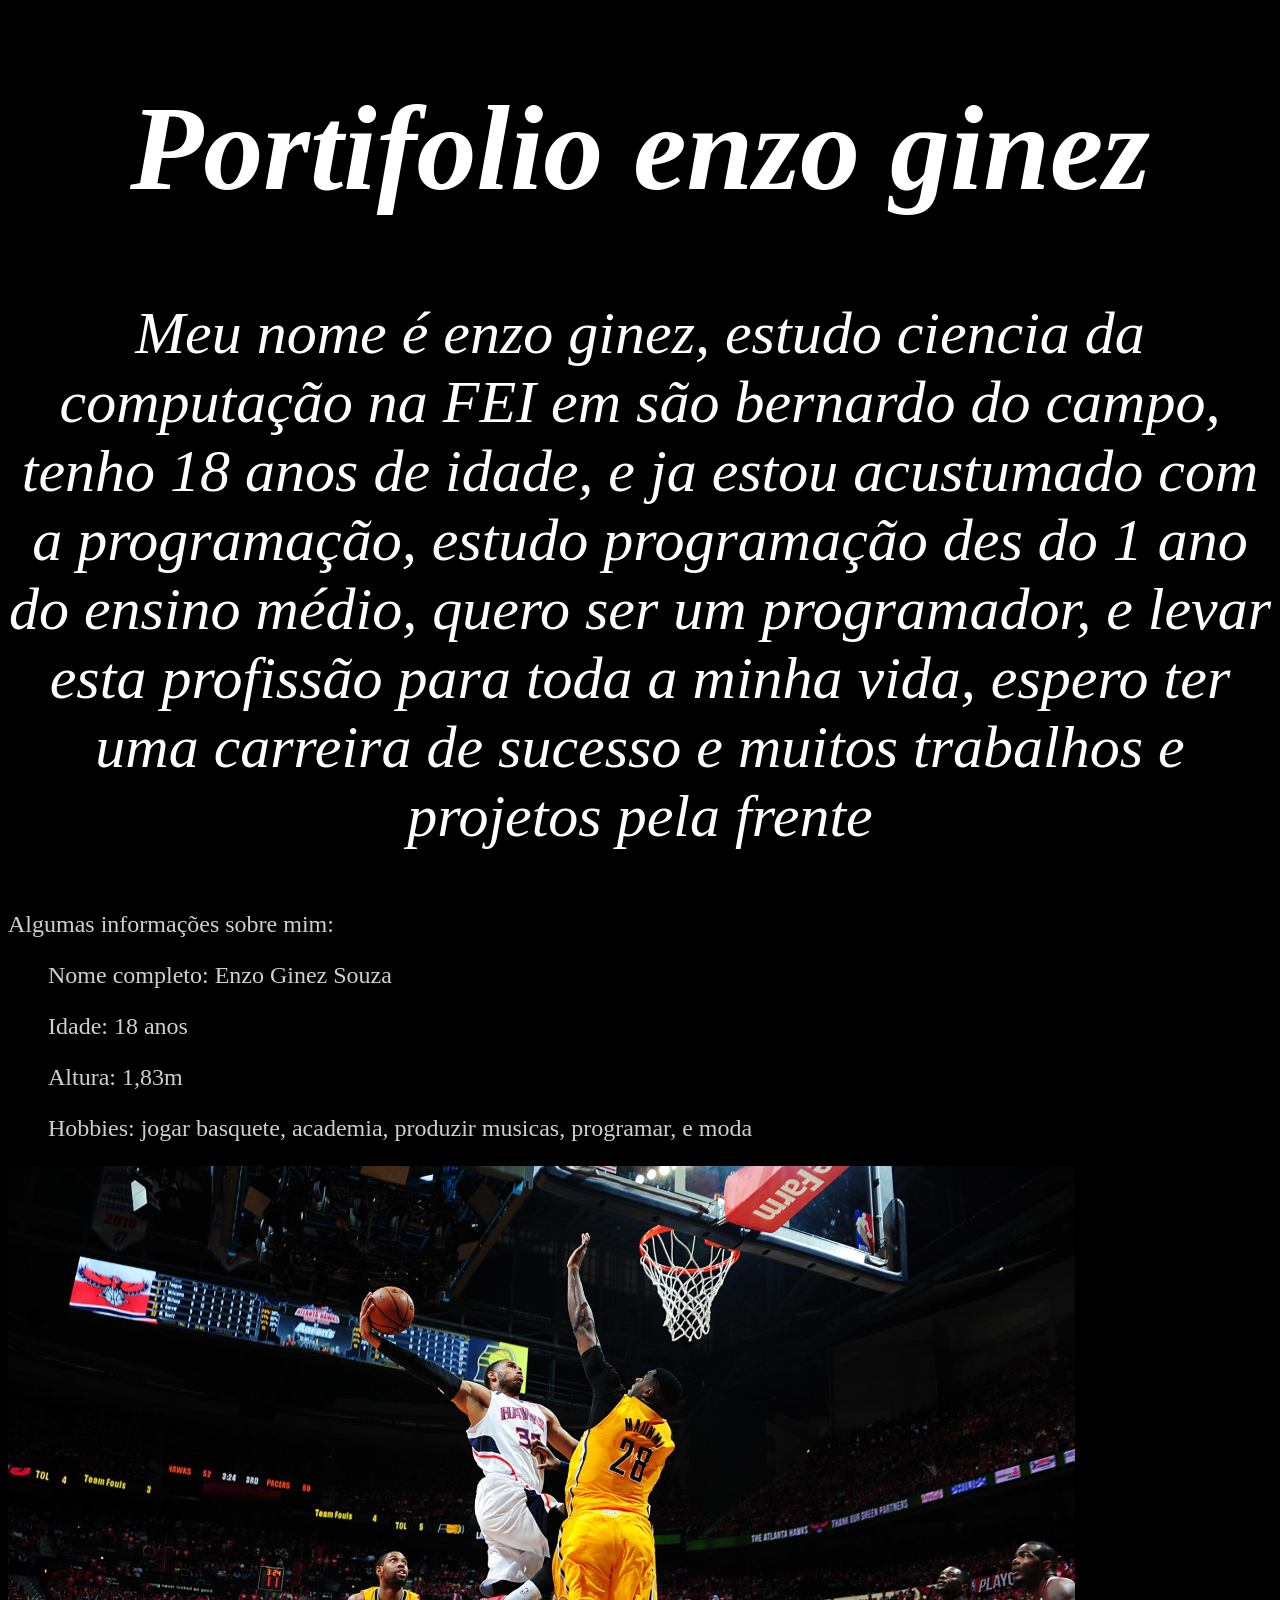
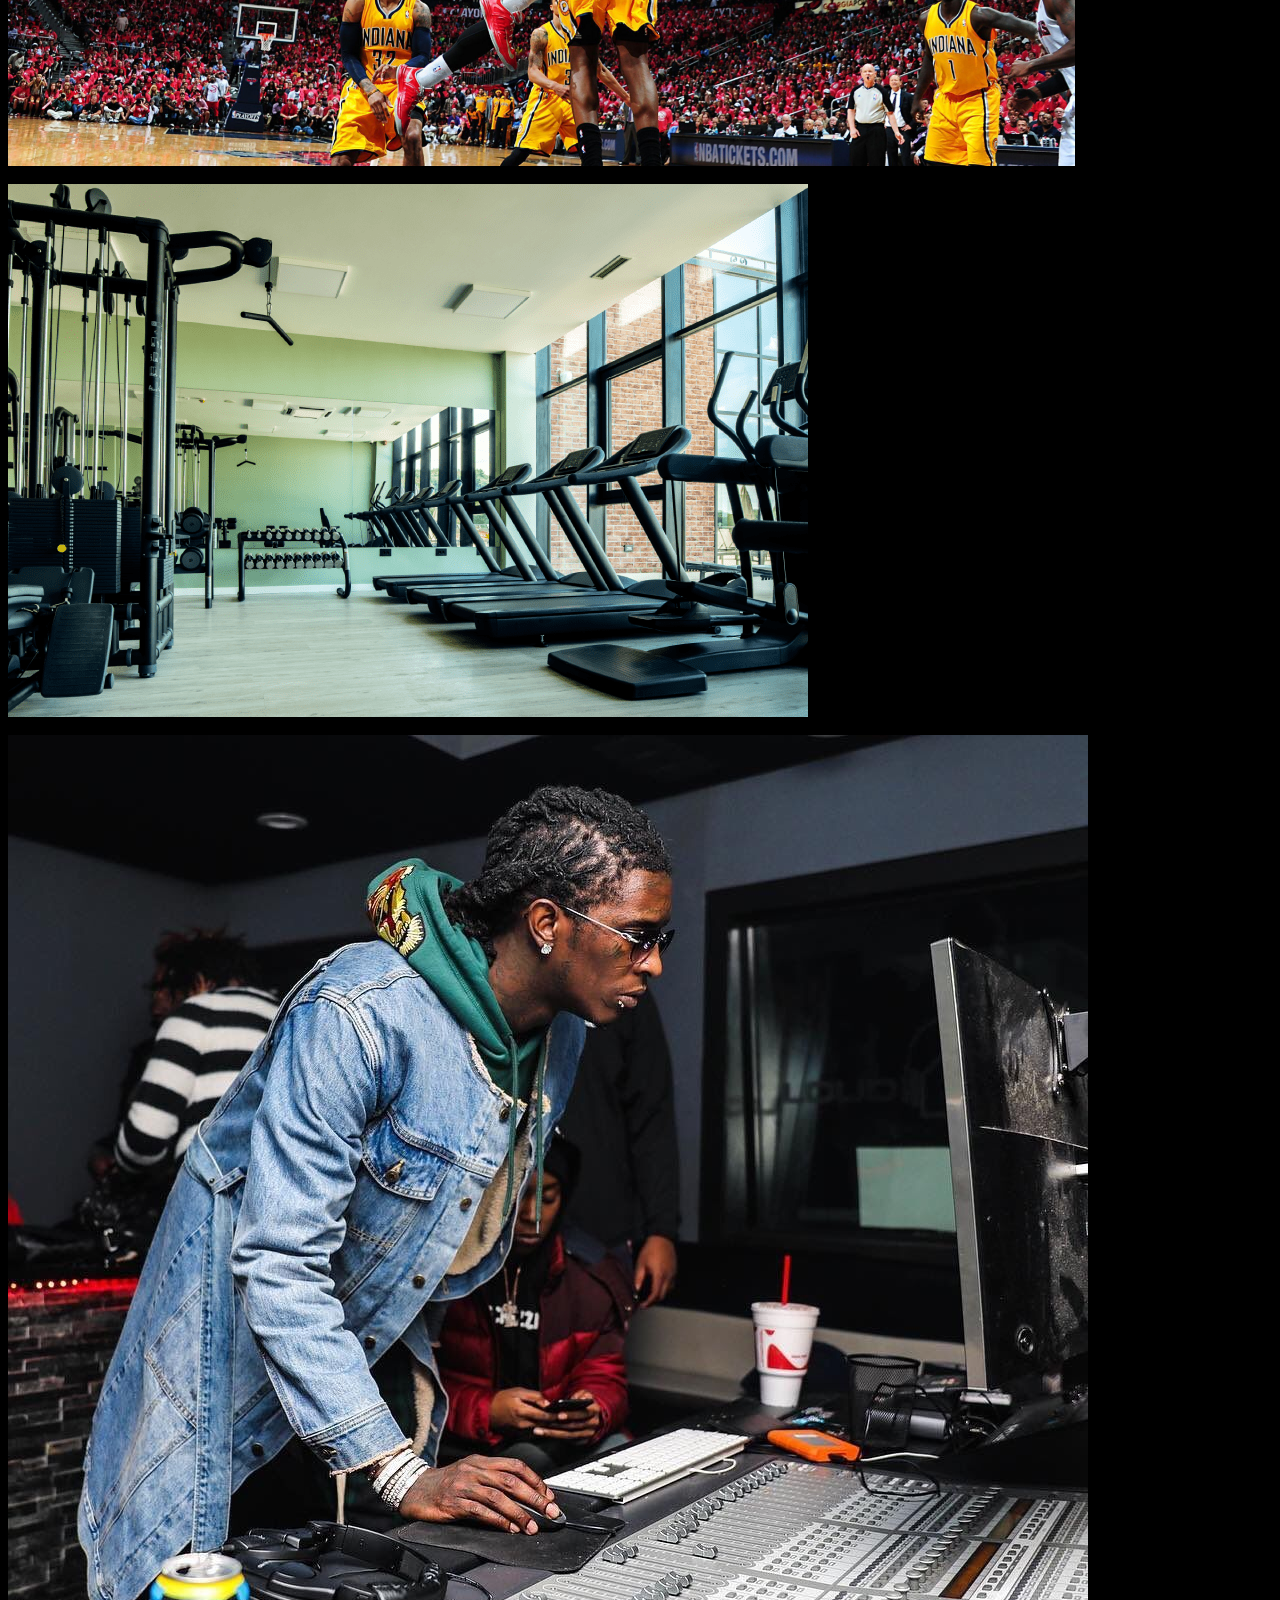
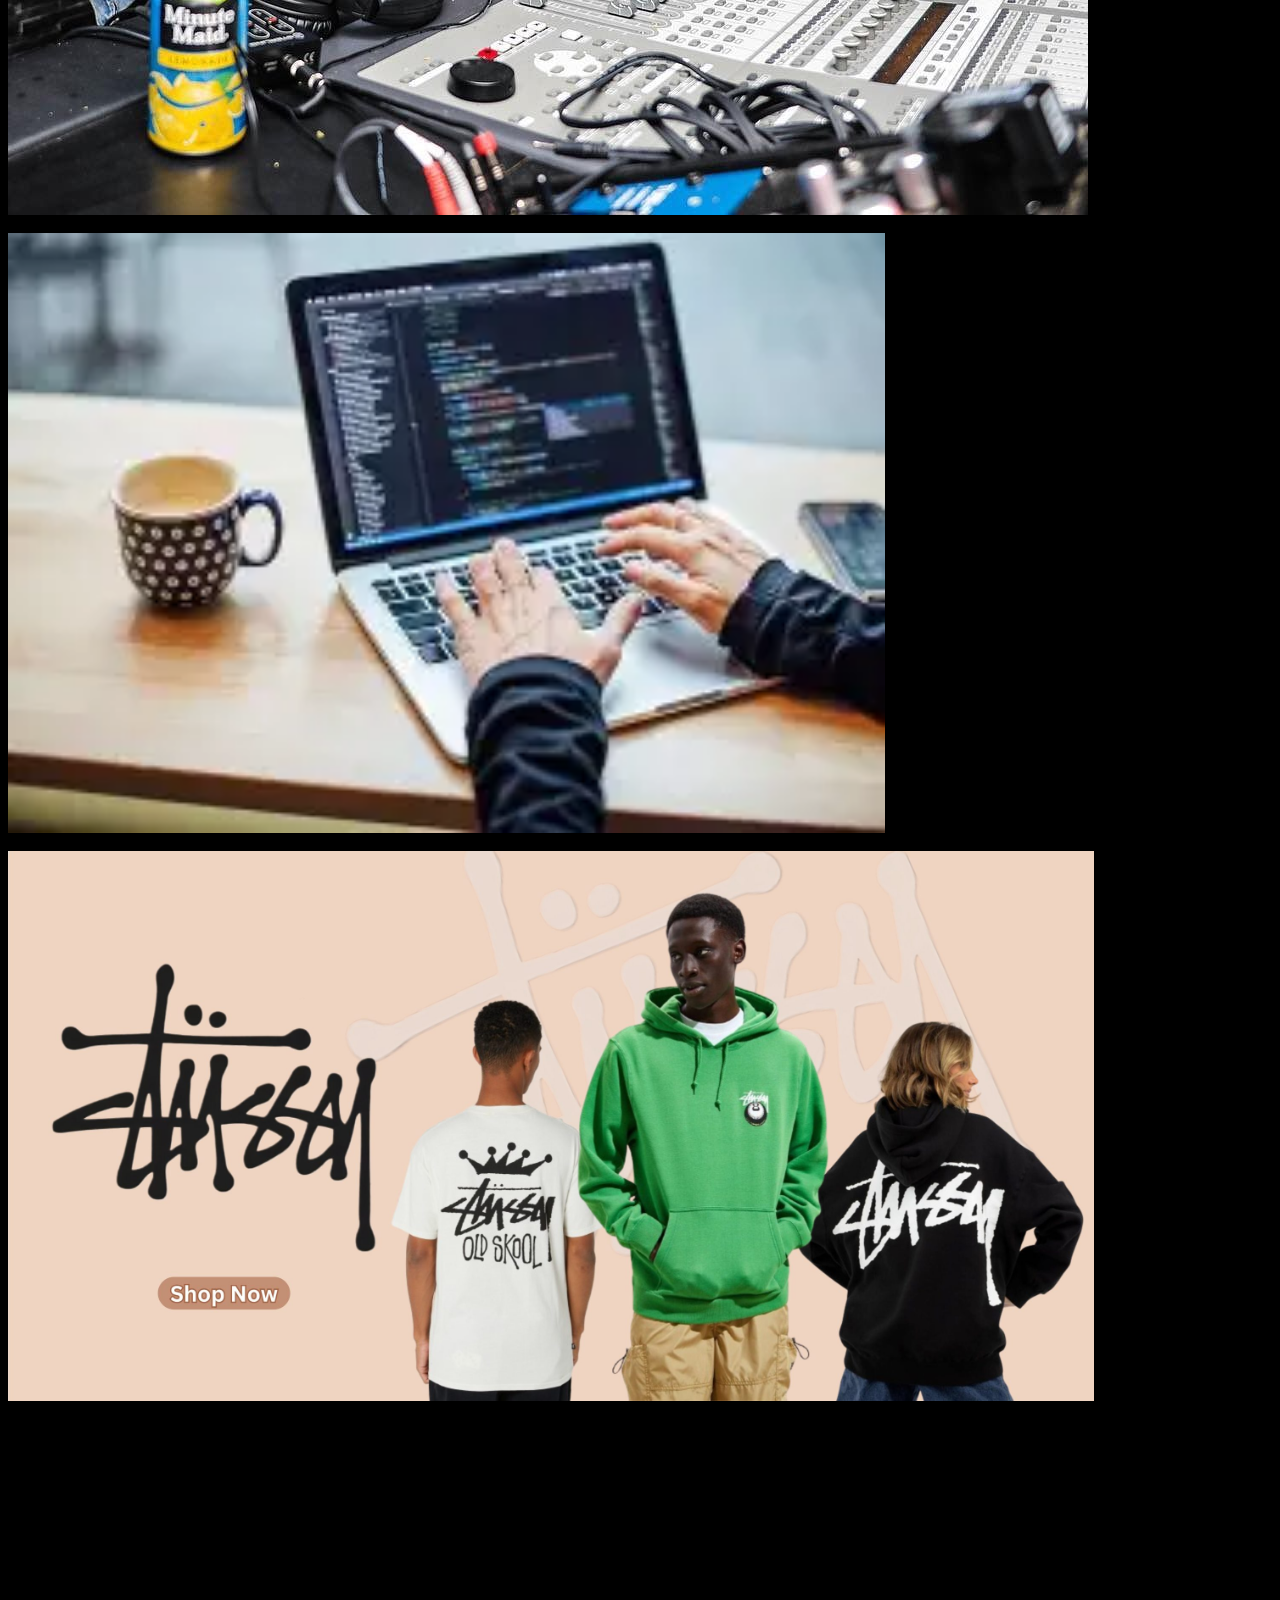
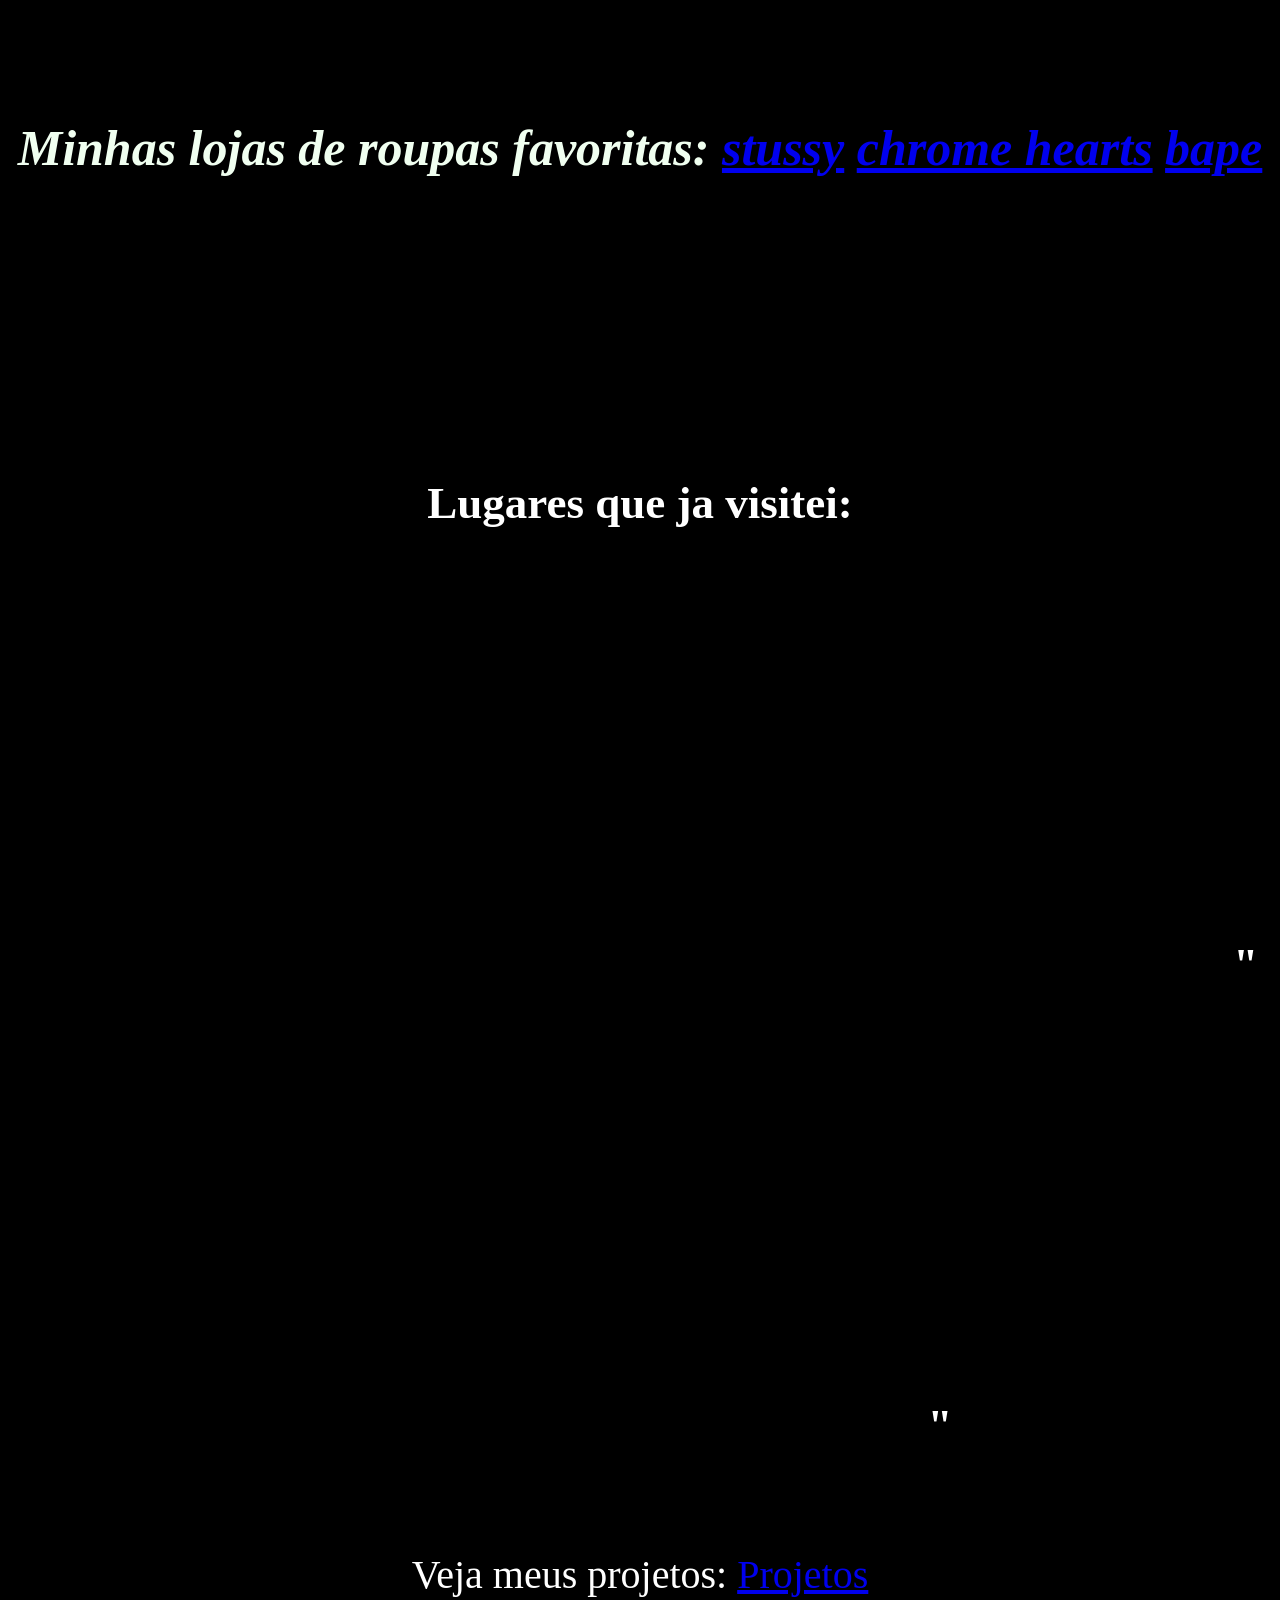
<file: Exercicio/index.html>
<!DOCTYPE html>
<html lang="en">

<head>
    <meta charset="UTF-8">
    <meta name="viewport" content="width=device-width, initial-scale=1.0">
    <title>Portifólio</title>

    <link rel="stylesheet" href="style.css">

</head>

<body class="Eve">

    <div class="title">
        <h1>
            Portifolio enzo ginez
        </h1>
        <p>Meu nome é enzo ginez, estudo ciencia da computação na FEI em são bernardo do campo, tenho 18 anos de idade,
            e ja
            estou acustumado com a programação, estudo programação des do 1 ano do ensino médio,
            quero ser um programador, e levar esta profissão para toda a minha vida, espero ter uma carreira de sucesso
            e
            muitos trabalhos e projetos pela frente
        </p>
    </div>

    <div class="bio">
        <p>
            Algumas informações sobre mim:
        <ul>Nome completo: Enzo Ginez Souza</ul>
        <ul>Idade: 18 anos</ul>
        <ul>Altura: 1,83m</ul>
        <ul>Hobbies: jogar basquete, academia, produzir musicas, programar, e moda<ul>
        </p>

    </div>

    <img src="wp1827516.jpg" alt="" height="600"><br>
    <img src="layout-academia-musculacao.png"><br>
    <img src="5872bd64bc708441fbc6a215c2da907d.jpg"><br>
    <img src="OIP.webp" height="600"><br>
    <img src="stussyss-banenr-scaled.jpg" height="550"><br>

    <h2 class="links">
        Minhas lojas de roupas favoritas:
        <a href="https://www.stussy.com/">stussy</a>

        <a href="https://www.chromehearts.com/"> chrome hearts</a>

        <a href="https://int.bape.com/"> bape </a>

    </h2>

    <h3>
        Lugares que ja visitei:<br>
        <iframe
            src="https://www.google.com/maps/embed?pb=!1m18!1m12!1m3!1d184552.67409219238!2d-79.54286327146119!3d43.718122807270774!2m3!1f0!2f0!3f0!3m2!1i1024!2i768!4f13.1!3m3!1m2!1s0x89d4cb90d7c63ba5%3A0x323555502ab4c477!2zVG9yb250bywgT04sIENhbmFkw6E!5e0!3m2!1spt-BR!2sbr!4v1770858119330!5m2!1spt-BR!2sbr"
            width="600" height="450" style="border:0;" allowfullscreen="" loading="lazy"
            referrerpolicy="no-referrer-when-downgrade"></iframe>
        <iframe
            src="https://www.google.com/maps/embed?pb=!1m18!1m12!1m3!1d16258048.606604142!2d-85.00523167275956!3d5.820303997742202!2m3!1f0!2f0!3f0!3m2!1i1024!2i768!4f13.1!3m3!1m2!1s0x8e15a43aae1594a3%3A0x9a0d9a04eff2a340!2zQ29sw7RtYmlh!5e0!3m2!1spt-BR!2sbr!4v1770858286078!5m2!1spt-BR!2sbr"
            width="600" height="450" style="border:0;" allowfullscreen="" loading="lazy"
            referrerpolicy="no-referrer-when-downgrade"></iframe>"
        <iframe
            src="https://www.google.com/maps/embed?pb=!1m18!1m12!1m3!1d12101.059811220339!2d-74.1901167752089!3d40.69016204234799!2m3!1f0!2f0!3f0!3m2!1i1024!2i768!4f13.1!3m3!1m2!1s0x89c252e1c5ec0cef%3A0xb3f3b437c5d7f286!2sAeroporto%20Internacional%20de%20Newark!5e0!3m2!1spt-BR!2sbr!4v1770858344317!5m2!1spt-BR!2sbr"
            width="600" height="450" style="border:0;" allowfullscreen="" loading="lazy"
            referrerpolicy="no-referrer-when-downgrade"></iframe>"
    </h3>

<div class="projetos">
    <P>
        Veja meus projetos: 
        <a href="projects.html">Projetos</a>
    </P>
</div>
</body>

</html>
</file>
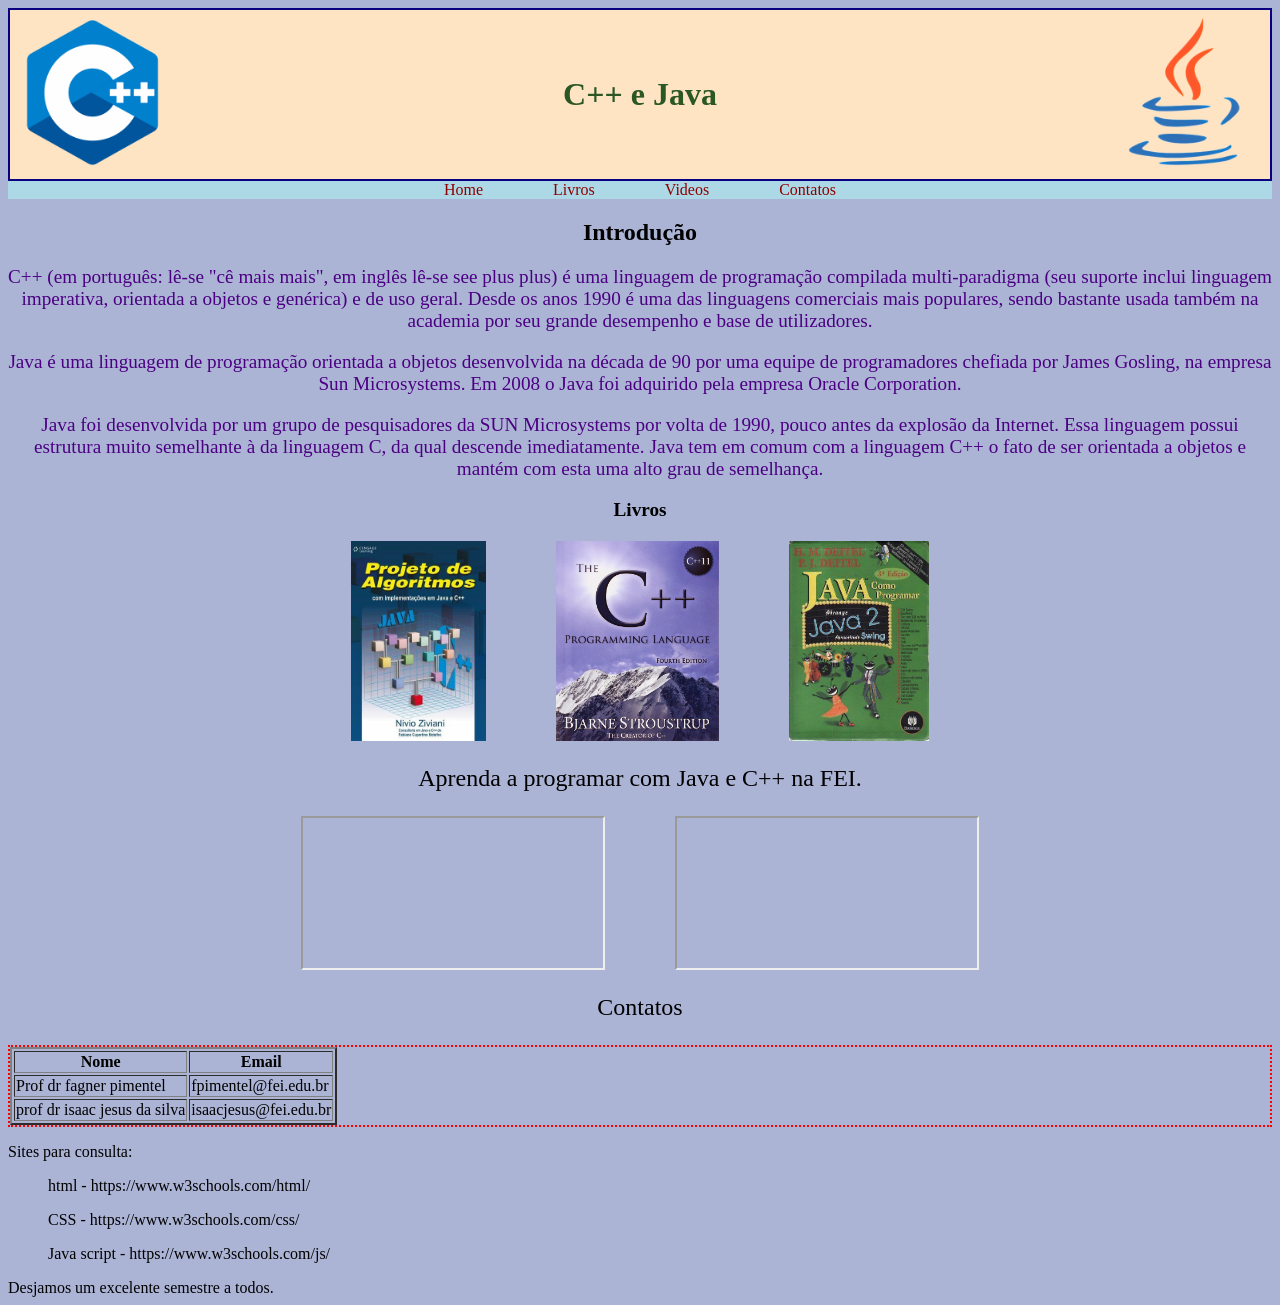
<file: LAB 3/index.html>
<!DOCTYPE html>
<html lang="en">

<head>
    <meta charset="UTF-8">
    <meta name="viewport" content="width=device-width, initial-scale=1.0">
    <title>Document</title>
    <link rel="stylesheet" href="style.css">
</head>

<body>

    <div class="title">
        <div>
        <img src="c++.png" height="165">
        </div>

        <div>
        <h1>
            C++ e Java
        </h1>
        </div>
        <div>
        <img src="java.png" height="165">
        </div>
    </div>

    <div class="homepages">
       <div>Home</div>
       <div>Livros</div>
       <div>Videos</div>
       <div>Contatos</div>
    </div>

    <h2>Introdução</h2>

    <div class="texto">
        <div>
           <p>C++ (em português: lê-se "cê mais mais", em inglês lê-se see plus plus) é uma linguagem de programação compilada multi-paradigma (seu suporte inclui linguagem imperativa, orientada a objetos e genérica) e de uso geral. Desde os anos 1990 é uma das linguagens comerciais mais populares, sendo bastante usada também na academia por seu grande desempenho e base de utilizadores.</p>
        </div>
        <div>
            <p>Java é uma linguagem de programação orientada a objetos desenvolvida na década de 90 por uma equipe de programadores chefiada por James Gosling, na empresa Sun Microsystems. Em 2008 o Java foi adquirido pela empresa Oracle Corporation. </p>
        </div>
        <div>
            <p>
            Java foi desenvolvida por um grupo de pesquisadores da SUN Microsystems por volta de 1990, pouco antes da explosão da Internet. Essa linguagem possui estrutura muito semelhante à da linguagem C, da qual descende imediatamente. Java tem em comum com a linguagem C++ o fato de ser orientada a objetos e mantém com esta uma alto grau de semelhança. 
        </p>
        </div>
    </div>

    <h3>Livros</h3>

    <div class="livros">
        <img src="book1.jpg" height="200">
        <img src="book2.jpg" height="200">
        <img src="book3.jpg" height="200">
    </div>
    <div class="aprenda">
    <p>Aprenda a programar com Java e C++ na FEI.</p>
</div>
    <div class="coisas">
       <iframe src=https://www.youtube.com/embed/4MHAOPxcnsQ></iframe>
       <iframe src="https://www.google.com/maps/embed?pb=!1m18!1m12!1m3!1d3652.648556785657!2d-46.581586585019195!3d-23.724241184602274!2m3!1f0!2f0!3f0!3m2!1i1024!2i768!4f13.1!3m3!1m2!1s0x94ce4158ef9c7c05%3A0x776b798985695f52!2sCentro%20Universit%C3%A1rio%20FEI%20-%20Campus%20S%C3%A3o%20Bernardo%20do%20Campo!5e0!3m2!1spt-BR!2sbr!4v1630280666216!5m2!1spt-BR!2sbr"></iframe>
    </div>

    <div class="C"><p>Contatos</p></div>
    
    
    
    <div class="tabela">
        
        <table border="2">
<tr>
    <th>Nome </th>
    <th>Email</th>
</tr>

<tr>

    <td>Prof dr fagner pimentel</td>
    <td>
     <a>fpimentel@fei.edu.br</a>
    </td>
</tr>

<tr>
    <td>prof dr isaac jesus da silva</td>
    <td>
       <a>isaacjesus@fei.edu.br</a>
    </td>
    </table>
    </div>

<div class="amarelo">
    <p>Sites para consulta:</p>
    <ul>html - https://www.w3schools.com/html/</ul>
    <ul>CSS - https://www.w3schools.com/css/</ul>
    <ul>Java script - https://www.w3schools.com/js/</ul>
</div>

<div>
    <a>Desjamos um excelente semestre a todos.</a>
</div>


































</body>

</html>
</file>
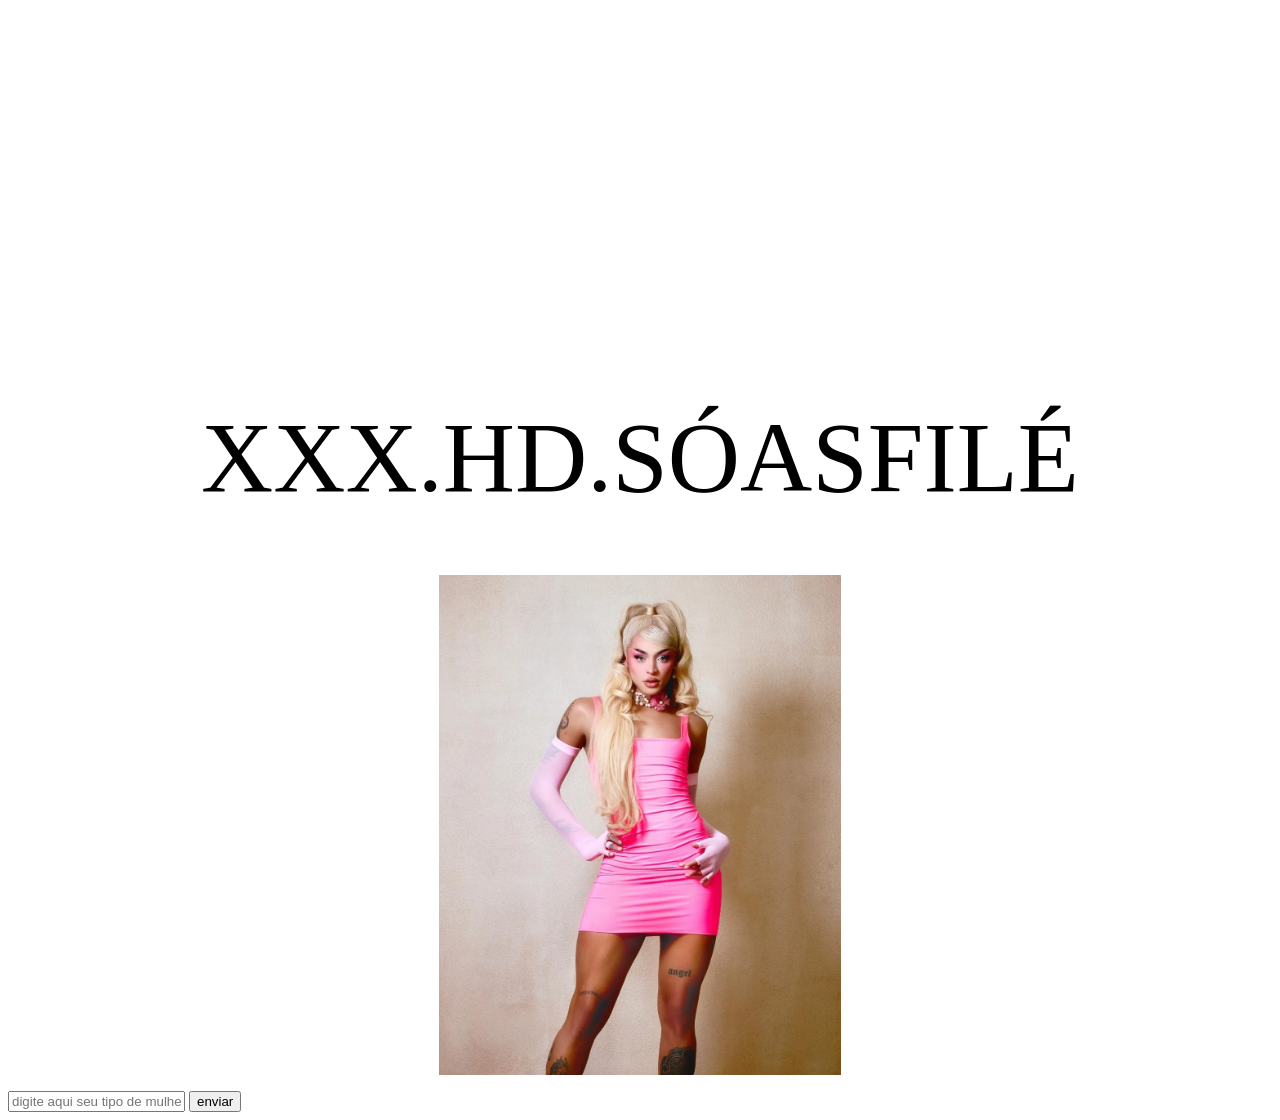
<file: LAB 4/index.html>
<!DOCTYPE html>
<html lang="en">
<head>
    <meta charset="UTF-8">
    <meta name="viewport" content="width=device-width, initial-scale=1.0">
    <title>Document</title>
    <link rel="stylesheet" href="style.css">
</head>
<body id="corpo">

  <div class="texto">

    <a>XXX.HD.SÓASFILÉ</a>
    
  </div>

  <div class="img">
    <img src="pablo.webp" height="500px">
  </div>

  <p id="id"></p>

  <input type="text" placeholder="digite aqui seu tipo de mulher:" id ="tipo">
  <input type="button" value="enviar" onclick="Alerta()">

    <script  src="arquivo.js" type="text/javascript"></script>
</body>
</html>
</file>
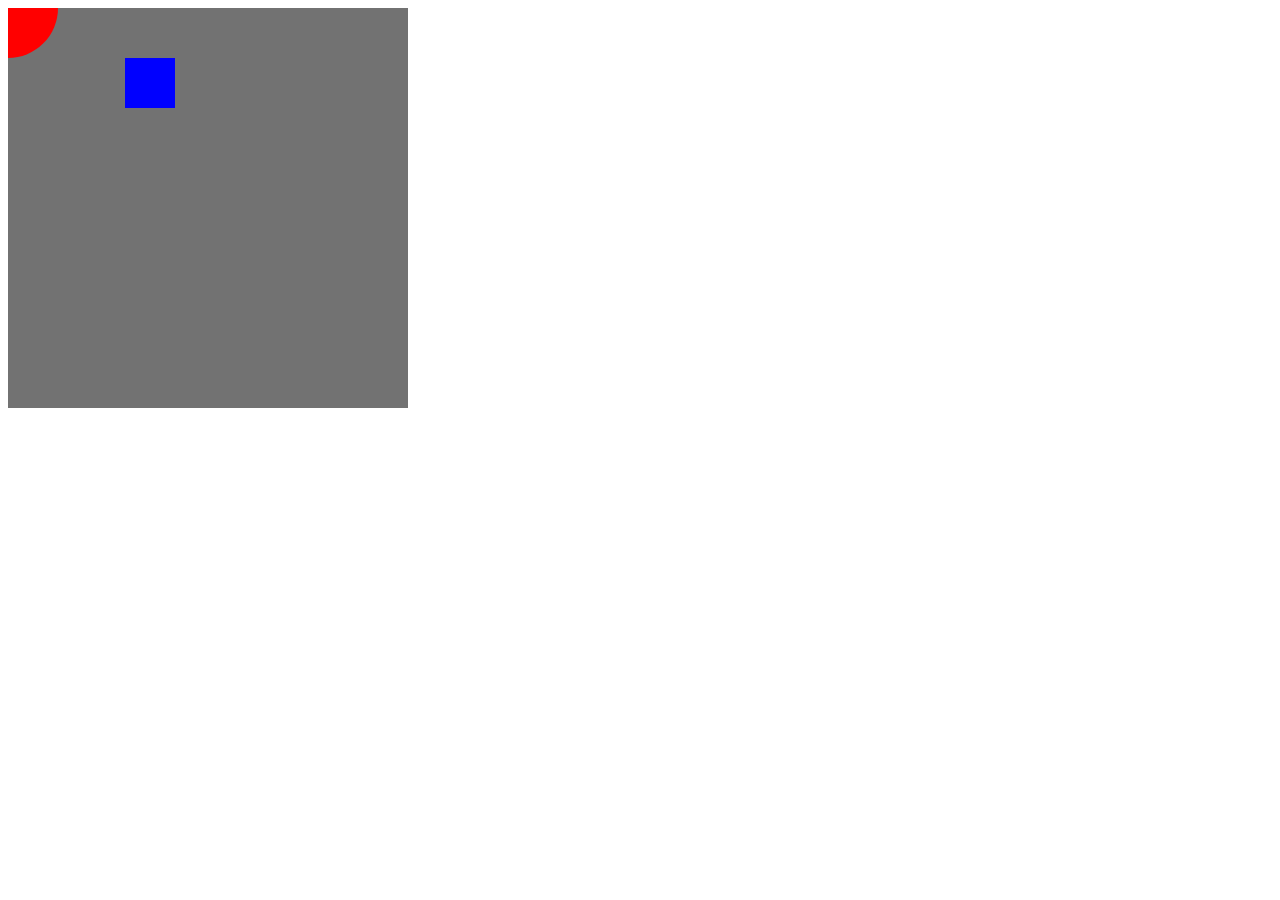
<file: LAB 6/index.html>
<!DOCTYPE html>
<html lang="en">
<head>
    <meta charset="UTF-8">
    <meta name="viewport" content="width=device-width, initial-scale=1.0">
    <title>Document</title>
    <link rel="stylesheet" href="style.css">
</head>
<body>

  <canvas id="canvas" width="400" height="400"></canvas>

    <script src="java.js"></script>
</body>
</html>
</file>
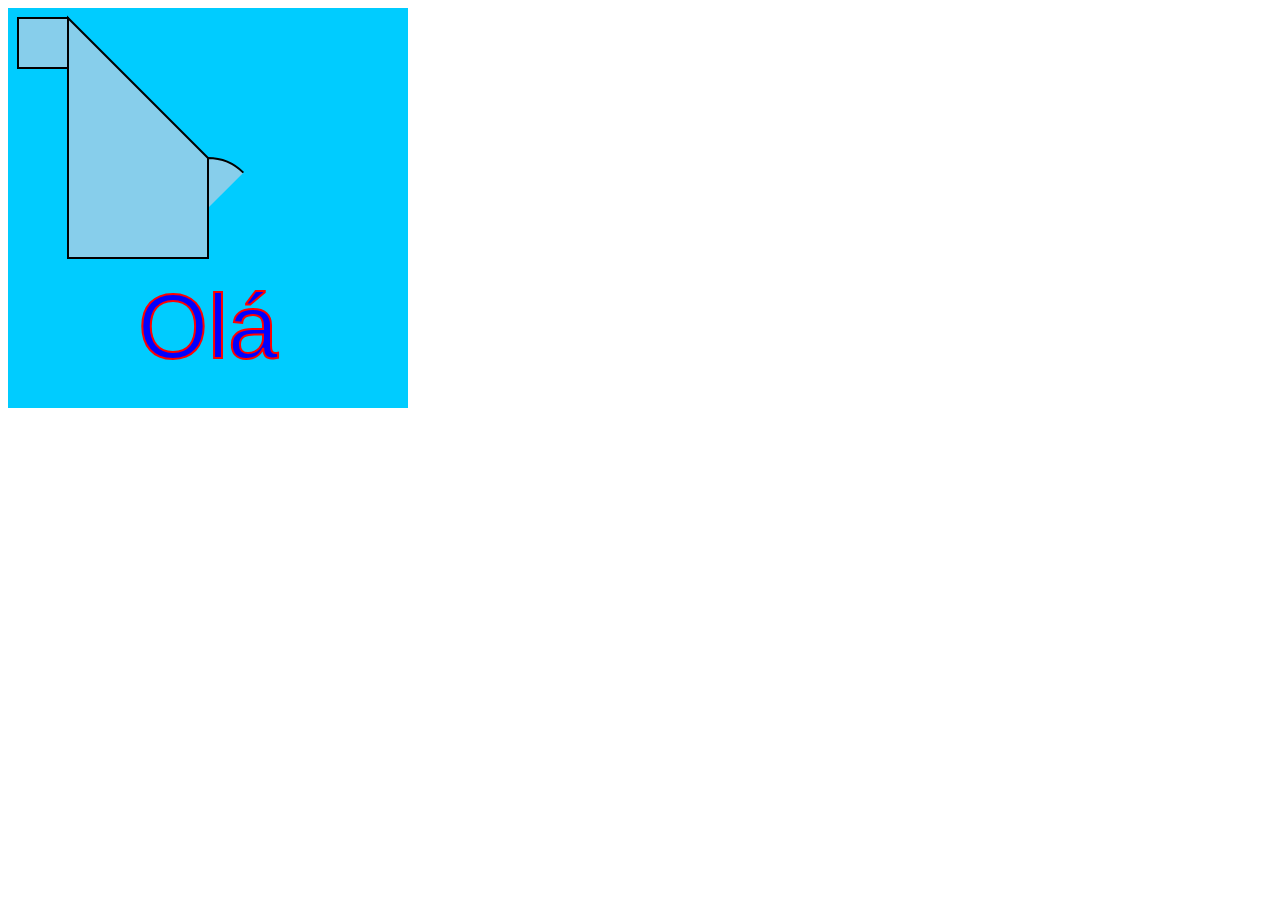
<file: LAB.5/index.html>
<!DOCTYPE html>
<html lang="en">
<head>
    <meta charset="UTF-8">
    <meta name="viewport" content="width=device-width, initial-scale=1.0">
    <title>Document</title>
    <link rel="stylesheet" href="style.css">
</head>
<body>
 
<canvas id="canvas" width="400" height="400"></canvas>













<script src="java.js" type="text/javascript"></script>
</body>
</html>
</file>
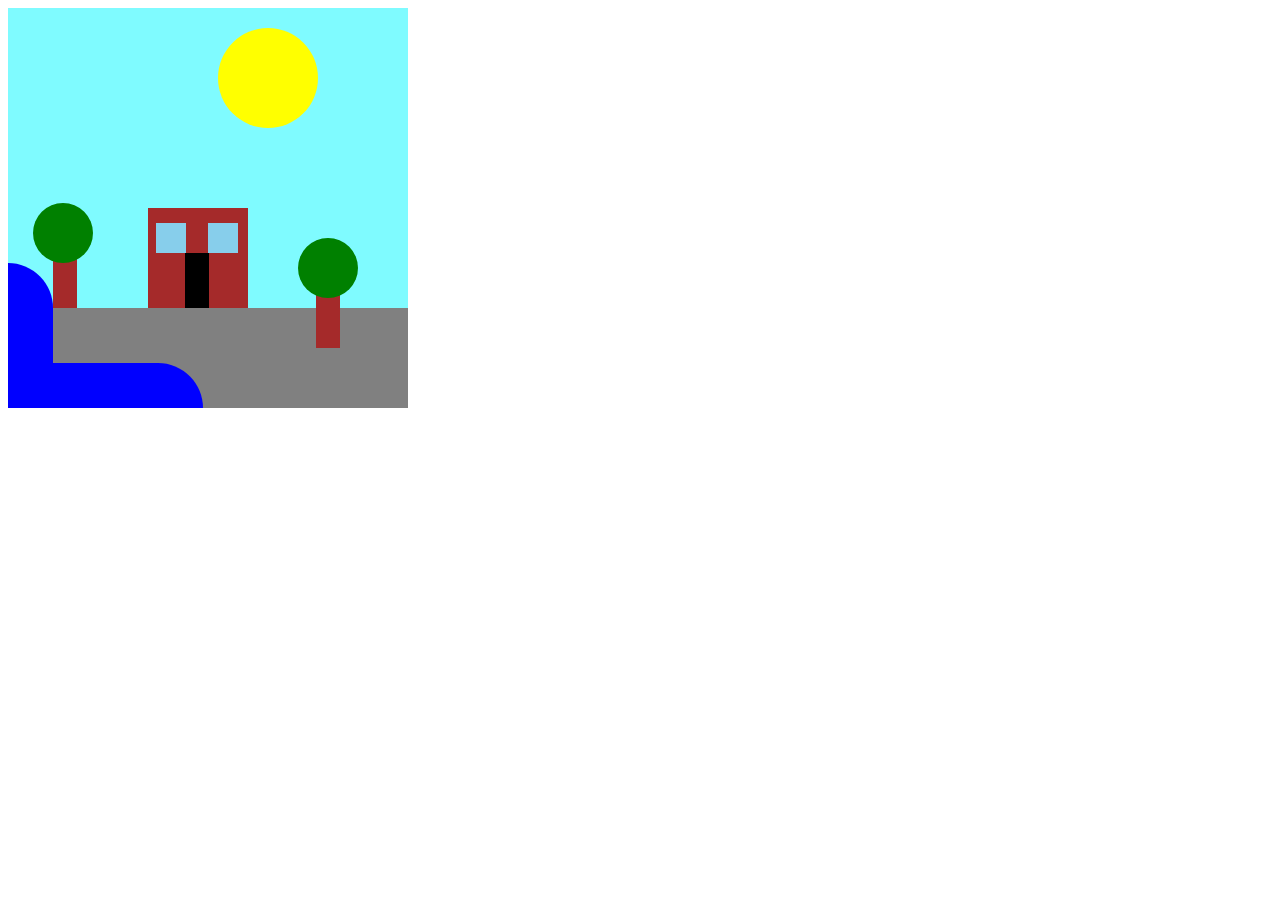
<file: LAB.5/exercicoLAB5/index.html>
<!DOCTYPE html>
<html lang="en">
<head>
    <meta charset="UTF-8">
    <meta name="viewport" content="width=device-width, initial-scale=1.0">
    <title>Document</title>
    <link rel="stylesheet" href="style.css">
</head>
<body>
    
<canvas id="canvas" width="400" height="400"></canvas>

    <script src="Java.js" type="text/javascript"></script>
</body>
</html>
</file>
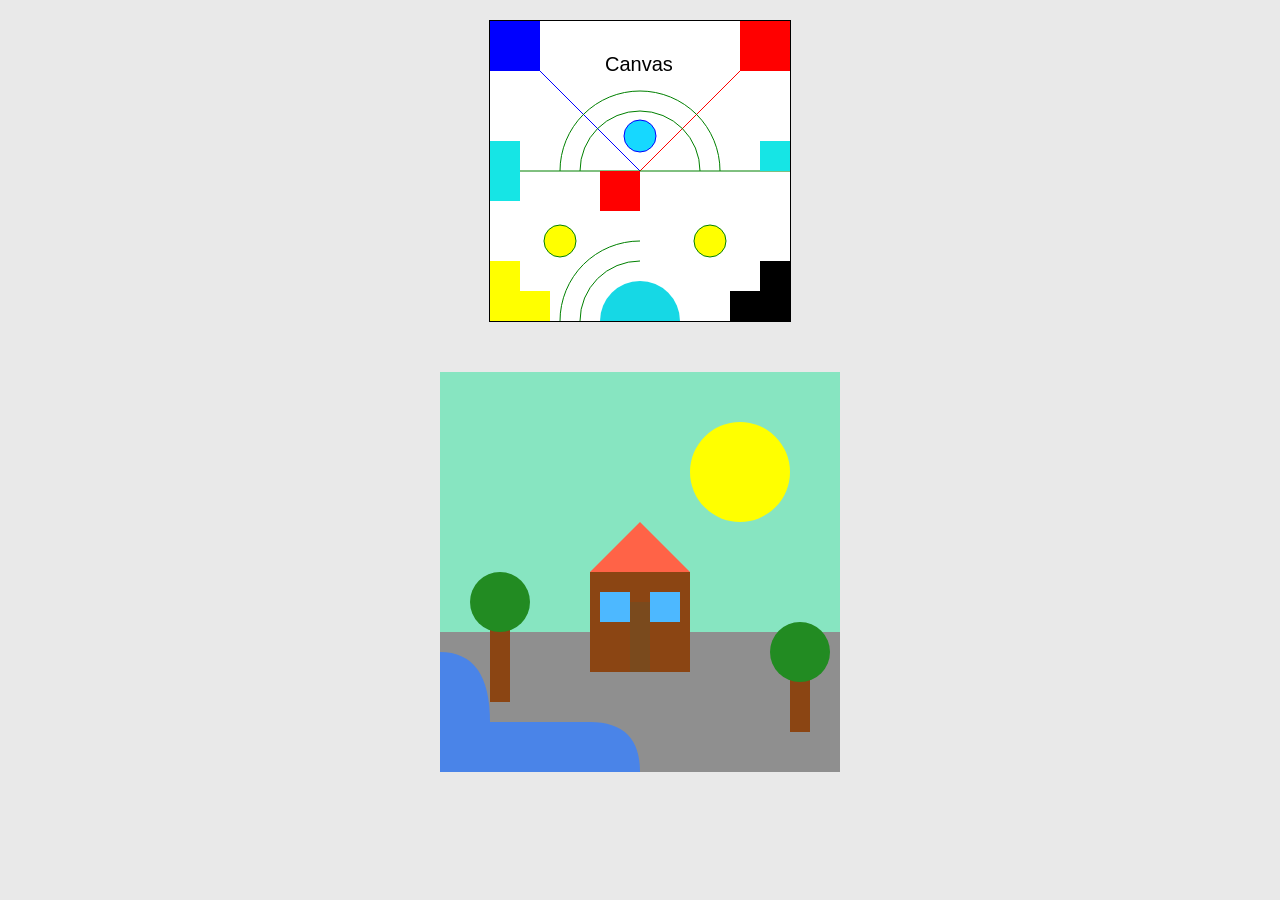
<file: Fullstack-main/Fullstack-main/Fullstack-main/LAB5/index.html>
<!DOCTYPE html>
<html lang="pt-br">
<head>
  <meta charset="UTF-8">
  <meta name="viewport" content="width=device-width, initial-scale=1.0">
  <title>Canvas</title>

  <link rel="stylesheet" href="style.css">
</head>
<body>

  <canvas id="canvas1" width="300" height="300"></canvas>

  <canvas id="canvas2" width="400" height="400"></canvas>

  <script src="script.js"></script>
</body>
</html>
</file>
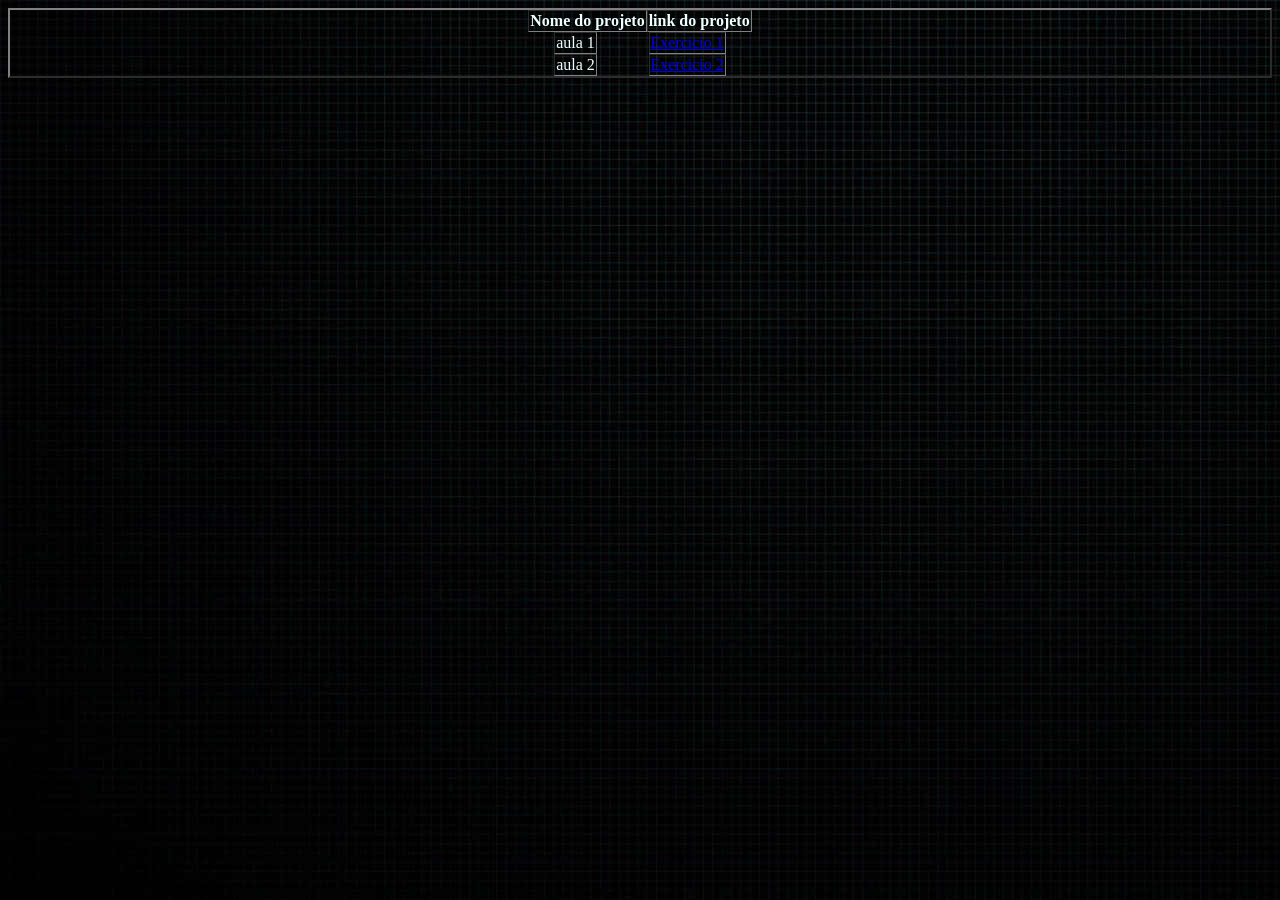
<file: Exercicio/projects.html>
<!DOCTYPE html>
<html lang="en">
<head>
    <link rel="stylesheet" href="estilo2.css">
    <meta charset="UTF-8">
    <meta name="viewport" content="width=device-width, initial-scale=1.0">
    <title>Document</title>
</head>
<body>
<div class="contanier">
<table border="2">
<tr>
    <th>Nome do projeto</th>
    <th>link do projeto</th>
</tr>

<tr>

    <td>aula 1</td>
    <td>
     <a href="index.html">Exercicio 1</a>
    </td>
</tr>

<tr>
    <td>aula 2</td>
    <td>
       <a href="style.css">Exercicio 2</a>
    </td>
</tr>
</table>
</div>
</body>
</html>
</file>
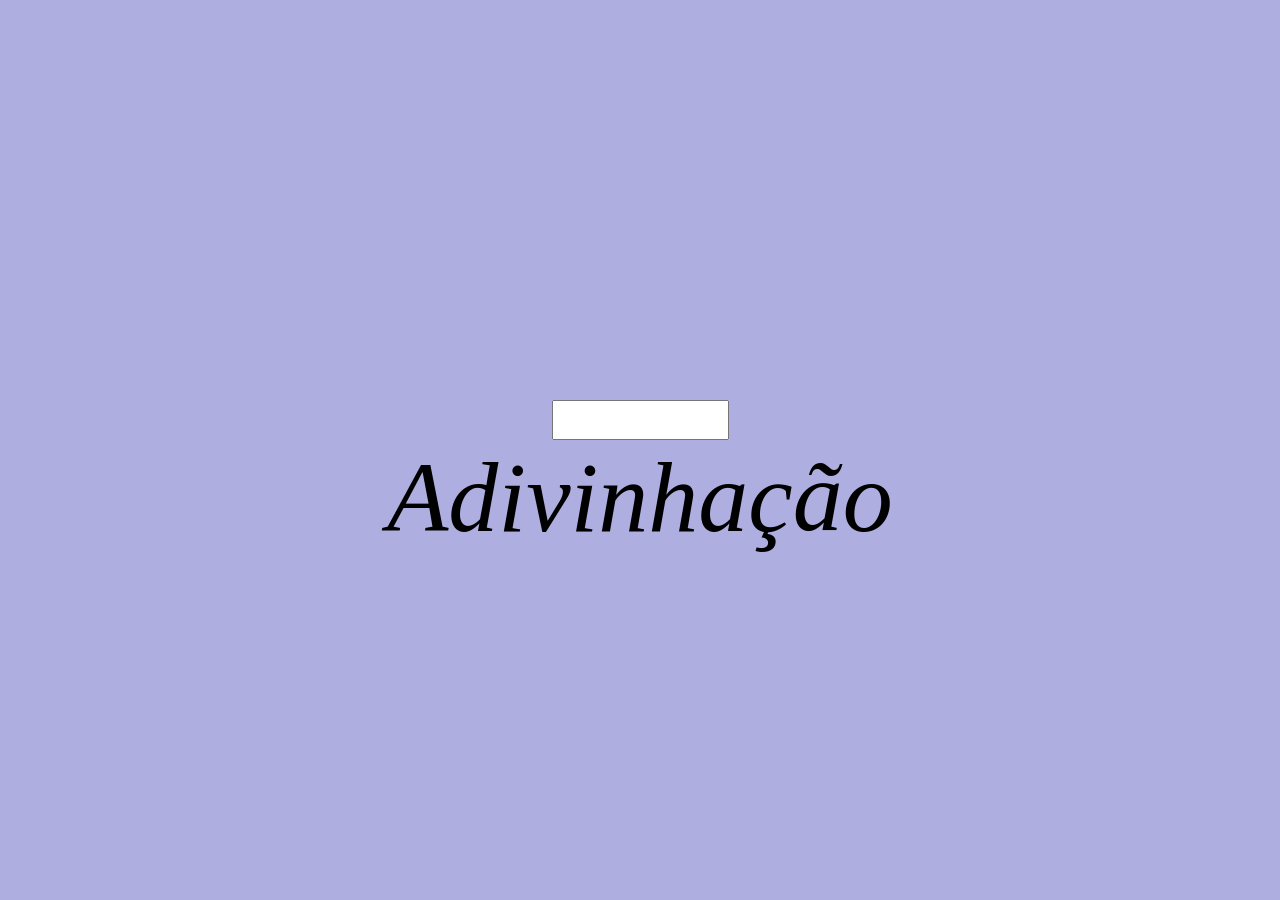
<file: LAB 1/adivinhação.html>
<!DOCTYPE html>
<html lang="en">
<head>
    <link rel="stylesheet" href="estilo1.css">
    <meta charset="UTF-8">
    <meta name="viewport" content="width=device-width, initial-scale=1.0">
    <title>Document</title>
</head>
<body>
    <div class="numero">
    <input type="number">
    </div> 

<div class="resto">
    Adivinhação
</div>






</body>
</html>
</file>
<file: Exercicio/style.css>
.title{
    color: rgb(255, 255, 255);
    font-size:60px;
    font-style: oblique;
    text-align: center;
}

.bio {
    color: #cfcfcf;
    font-size: x-large;
}


a:hover {
    color: #5c5c5c;
}

body {
    background-color: black;
}

h2 {
    color: honeydew;
}

h3 {
    color: #ffffff;
    text-align: center;
    font-size: 45px;
    margin-bottom: 100px;
}

img {
    display: grid;
  grid-template-columns: repeat(3, 1fr);
  gap: 20px;
   transition: 0.3s;
  cursor: pointer;
  
    }

img:hover {
    transform: scale(1.05);
}

.links {
    font-size: 50px;
    font-style: oblique;
    text-align: center;
    margin-top: 300px;
    margin-bottom: 300px;

}

.projetos {
 color: rgb(255, 255, 255);
 text-align: center;
 font-size: 40px;
}
</file>
<file: LAB 3/style.css>
body {
    background-color: rgb(172, 180, 214);
}

.title {
    border: solid 2px rgb(8, 0, 128);
    display: flex;
    text-align: center;
    align-items: center;
    justify-content: space-between;
    color: rgb(43, 87, 37);
    background-color: bisque;
}

.homepages {
    display: flex;
    text-align: center;
    align-items: center;
    justify-content: center;
    display: flex;
    gap: 70px;
    background-color:lightblue;
    color: darkred;
}

h2 {
    text-align: center;
}

.texto {
    text-align: center;
    font-size: larger;
    color:indigo;
}

h3 {
    text-align: center;
    font-size: larger;
}

.livros {
    justify-content: center;
    display: flex;
    gap: 70px;
    font-size: x-large;
    top: 50px;
}

.aprenda {
    text-align: center;
    align-items: center;
    font-size: x-large;
    top: 50px;
}

.coisas {
    justify-content: center;
    display: flex;
    gap: 70px;
}

.tabela {
    justify-content: center;
    border: 2px red;
    border-style: dotted;
    margin-left: auto;
    margin-right: auto;
    margin-right: auto;
    margin-right: auto;
}

.C {
    text-align: center;
    font-size: x-large;
    
}
</file>
<file: LAB 4/style.css>
.texto {
    justify-content: center;
    display: flex;
    font-size: 100px;
    margin-top: 400px;
}

.img {
    justify-content: center;
    display: flex;
    margin-top: 60px;
}
</file>
<file: LAB 6/style.css>
#canvas {
    background-color: rgb(114, 114, 114);
}
</file>
<file: LAB.5/style.css>
#canvas {
    background-color: rgb(0, 204, 255);
}
</file>
<file: LAB.5/exercicoLAB5/style.css>
#canvas {
    background-color: rgb(127, 251, 255);
}
</file>
<file: Fullstack-main/Fullstack-main/Fullstack-main/LAB5/style.css>
body{
    margin: 0;
    background-color: #e9e9e9;

    display: flex;
    flex-direction: column;
    align-items: center;

    gap: 50px;
    padding: 20px;

    font-family: Arial, Helvetica, sans-serif;
}

canvas{
    background: white;
}

#canvas1{
    border: 1px solid black;
}

#canvas2{
    background: #86e3bf;
}
</file>
<file: Exercicio/estilo2.css>
body {
        background-image: url(preto.jpg);
    }

    table,td,tr {
        color: azure;
        display: flex;
        margin-left: auto;
        margin-right: auto;
        align-items: center;
        justify-content: center;
    }
</file>
<file: LAB 1/estilo1.css>
body {
    background-color: rgb(174, 174, 224);

}

.numero {
    justify-content: center;
    display: flex;
    height: 40px;
    margin-top: 400px;
}

.resto {
    justify-content: center;
    display: flex;
    font-size: 100px;
    text-align: center;
    font-style: oblique;
}
</file>
